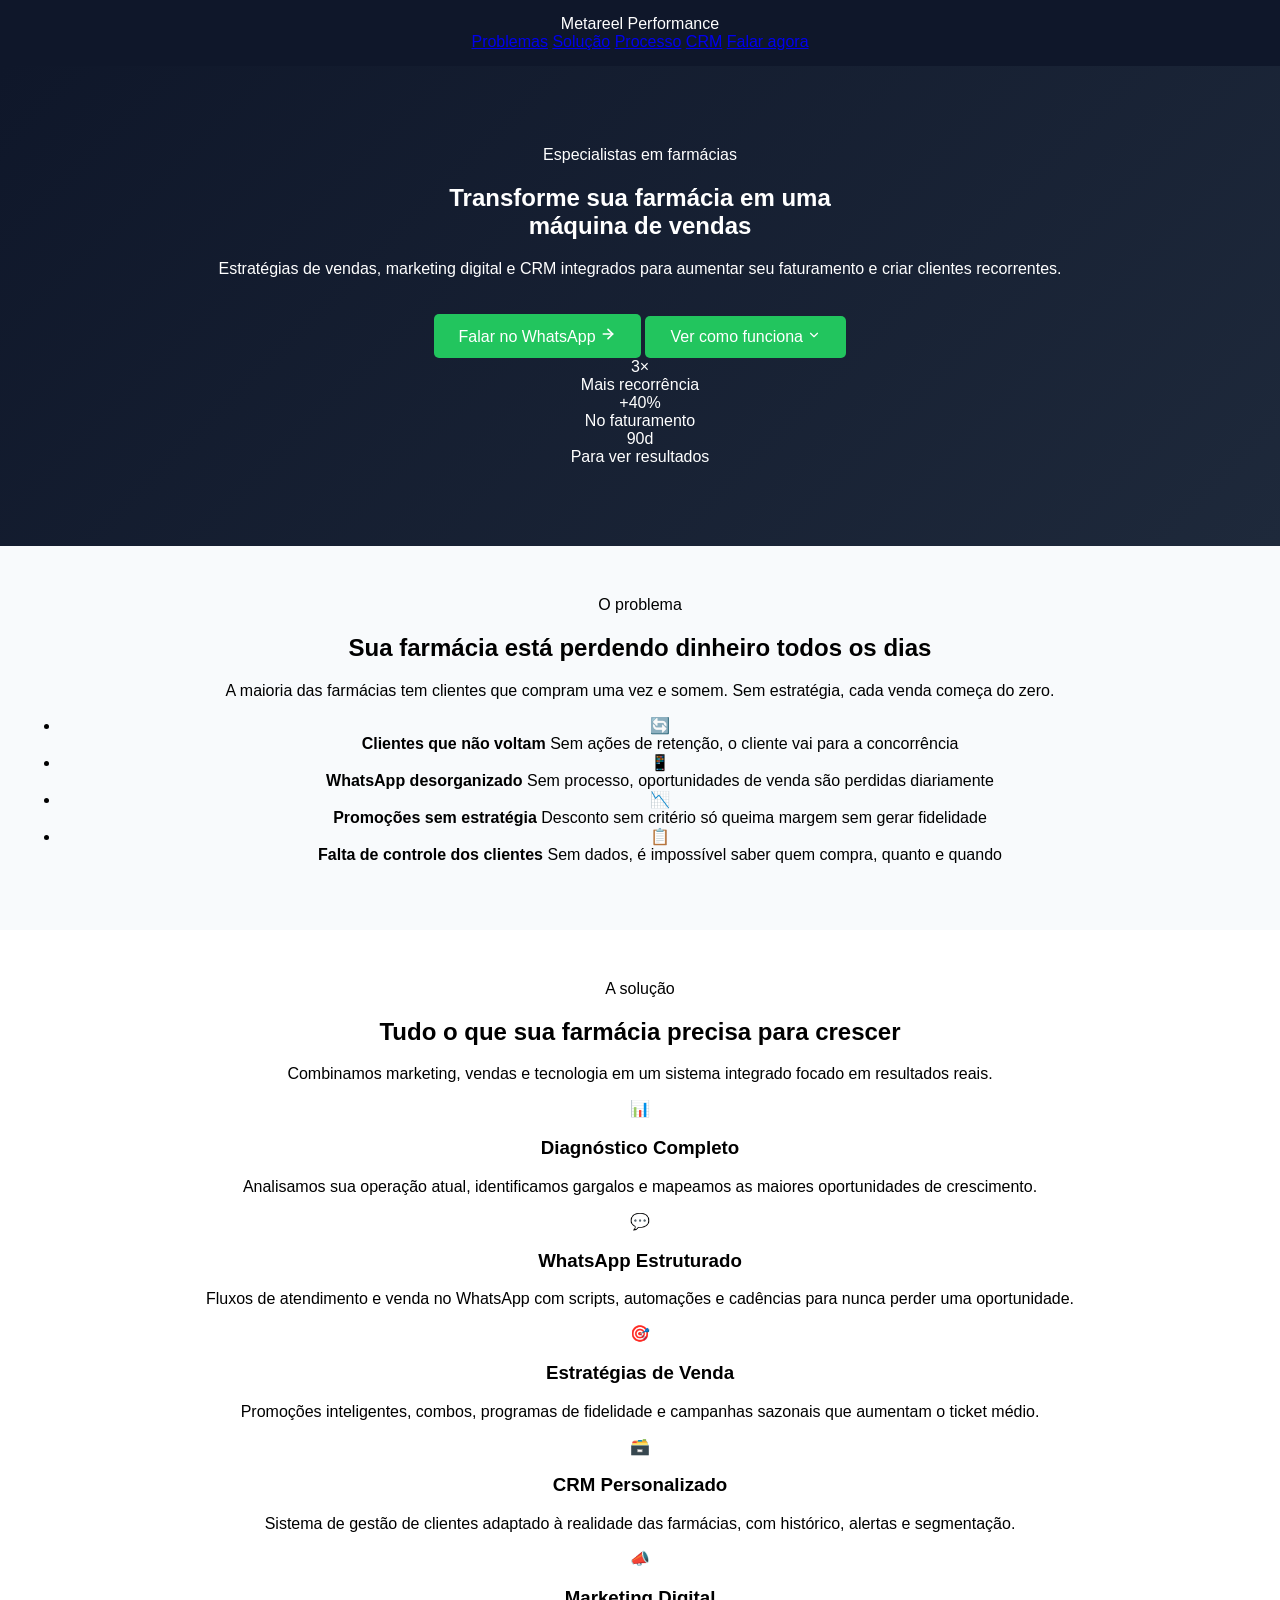
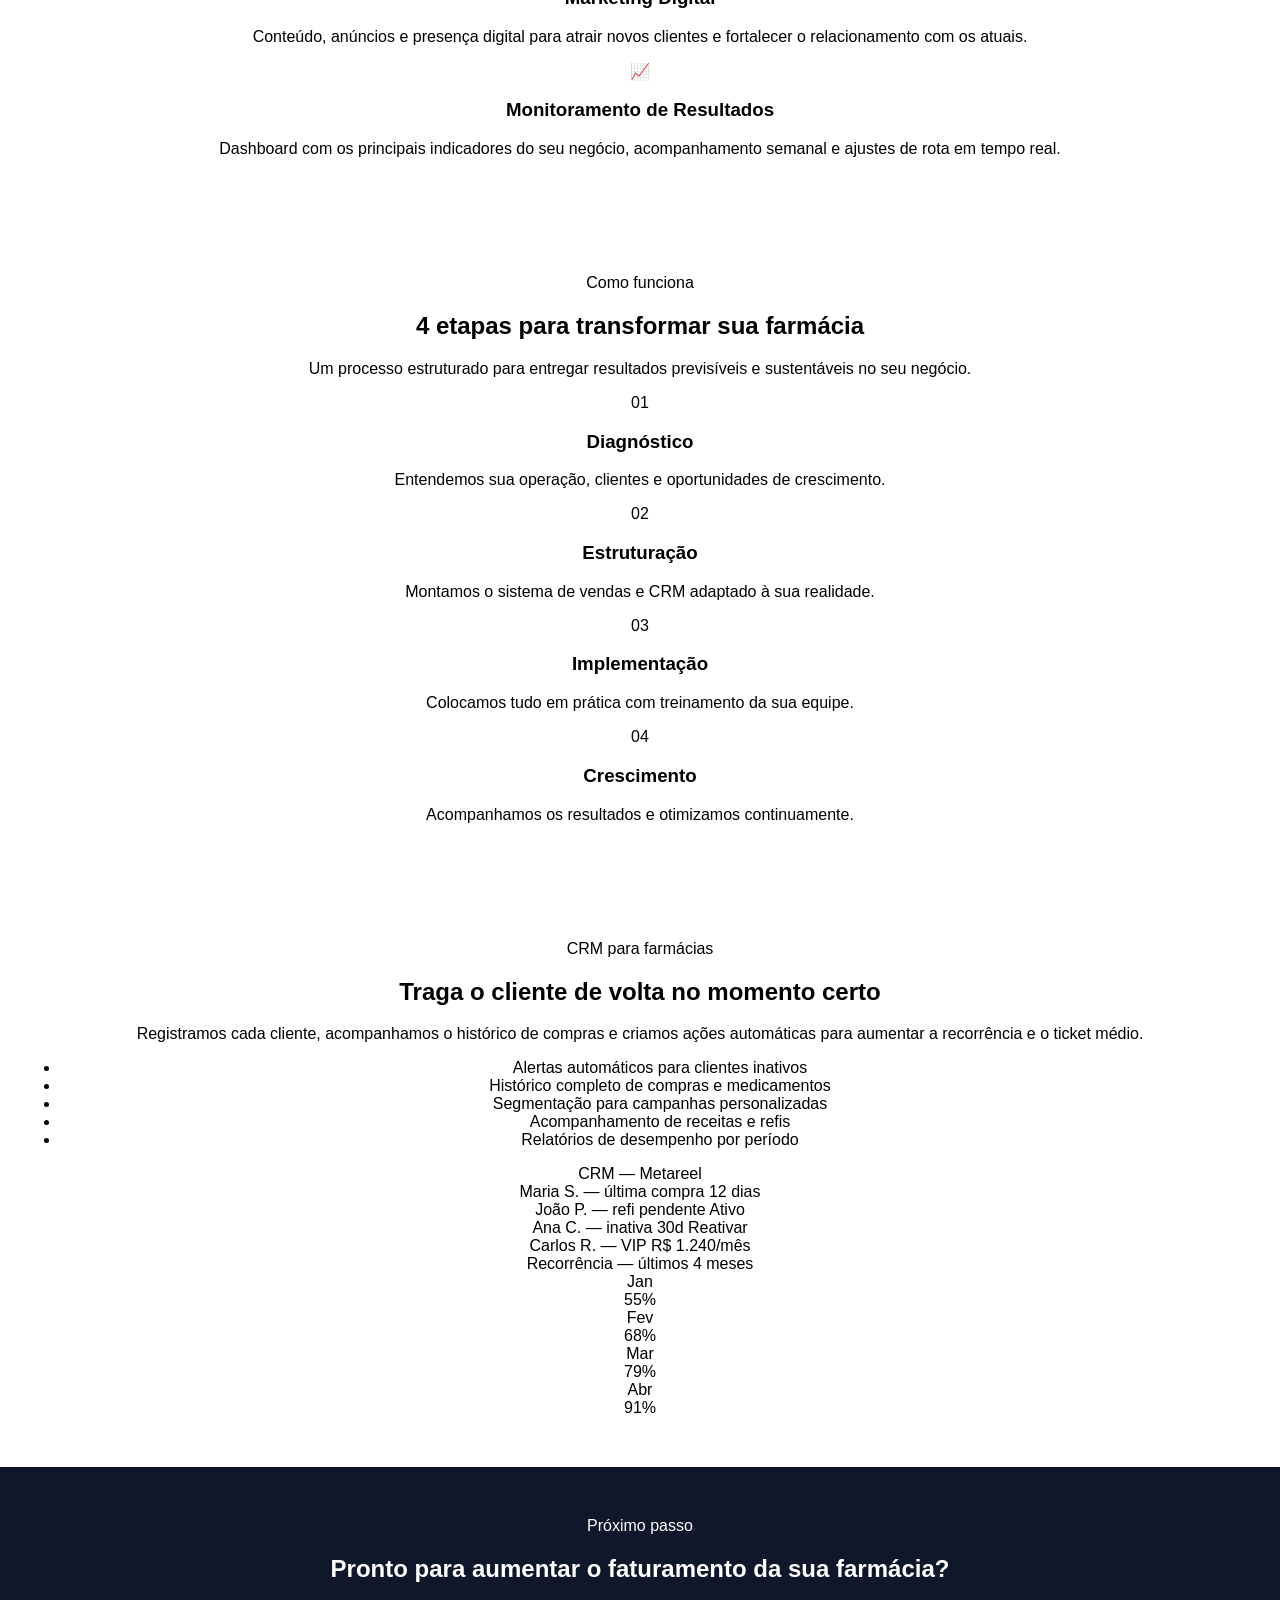
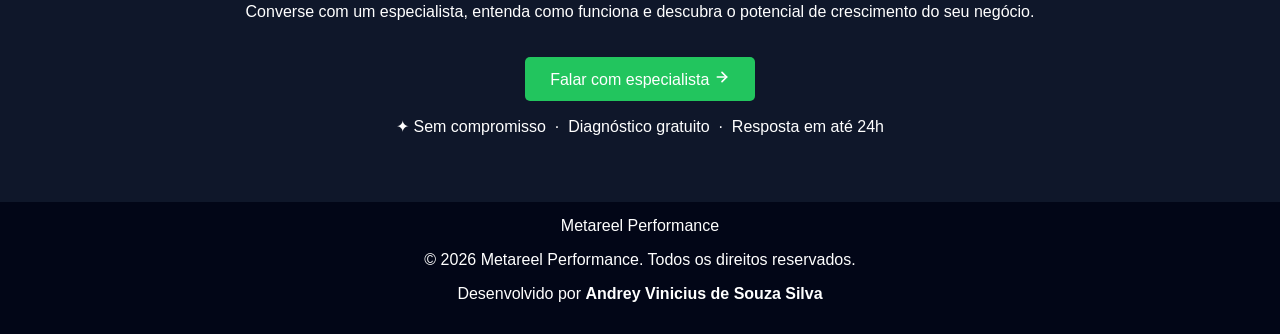
<file: main.html>
<!DOCTYPE html>
<html lang="pt-br">
<head>
  <meta charset="UTF-8">
  <meta name="viewport" content="width=device-width, initial-scale=1.0">
  <title>Metareel Performance</title>
  <link rel="preconnect" href="https://fonts.googleapis.com">
  <link rel="preconnect" href="https://fonts.gstatic.com" crossorigin>
  <link href="https://fonts.googleapis.com/css2?family=Syne:wght@400;600;700;800&family=DM+Sans:ital,opsz,wght@0,9..40,300;0,9..40,400;0,9..40,500;1,9..40,300&display=swap" rel="stylesheet">
  <link rel="stylesheet" href="style.css">
</head>
<body>

  <!-- HEADER -->
  <header id="site-header">
    <div class="logo">
      <span class="logo-dot"></span>
      Metareel Performance
    </div>
    <nav id="main-nav">
      <a href="#problema">Problemas</a>
      <a href="#solucao">Solução</a>
      <a href="#processo">Processo</a>
      <a href="#crm">CRM</a>
      <a href="https://wa.me/5511999999999" target="_blank" class="nav-cta">Falar agora</a>
    </nav>
    <div class="hamburger" id="hamburger" onclick="toggleMenu()">
      <span></span><span></span><span></span>
    </div>
  </header>

  <!-- HERO -->
  <section class="hero">
    <div class="hero-bg"></div>
    <div class="hero-grid"></div>
    <div class="hero-content">
      <div class="hero-badge">Especialistas em farmácias</div>
      <h1>Transforme sua farmácia em uma<br><span>máquina de vendas</span></h1>
      <p class="hero-sub">Estratégias de vendas, marketing digital e CRM integrados para aumentar seu faturamento e criar clientes recorrentes.</p>
      <div class="hero-actions">
        <a href="https://wa.me/5511999999999" target="_blank" class="btn-primary">
          Falar no WhatsApp
          <svg width="16" height="16" viewBox="0 0 24 24" fill="none" stroke="currentColor" stroke-width="2.5" stroke-linecap="round" stroke-linejoin="round"><line x1="5" y1="12" x2="19" y2="12"/><polyline points="12 5 19 12 12 19"/></svg>
        </a>
        <a href="#processo" class="btn-secondary">
          Ver como funciona
          <svg width="14" height="14" viewBox="0 0 24 24" fill="none" stroke="currentColor" stroke-width="2" stroke-linecap="round" stroke-linejoin="round"><polyline points="6 9 12 15 18 9"/></svg>
        </a>
      </div>
      <div class="hero-stats">
        <div class="stat-item">
          <div class="stat-num">3<span>×</span></div>
          <div class="stat-label">Mais recorrência</div>
        </div>
        <div class="stat-item">
          <div class="stat-num">+<span>40%</span></div>
          <div class="stat-label">No faturamento</div>
        </div>
        <div class="stat-item">
          <div class="stat-num">90<span>d</span></div>
          <div class="stat-label">Para ver resultados</div>
        </div>
      </div>
    </div>
  </section>

  <!-- PROBLEMA -->
  <section class="problema reveal" id="problema">
    <div class="container">
      <div class="problema-grid">
        <div class="problema-text">
          <div class="section-label">O problema</div>
          <h2>Sua farmácia está perdendo dinheiro todos os dias</h2>
          <p>A maioria das farmácias tem clientes que compram uma vez e somem. Sem estratégia, cada venda começa do zero.</p>
        </div>
        <ul class="pain-list">
          <li>
            <div class="pain-icon">🔄</div>
            <div class="pain-text">
              <strong>Clientes que não voltam</strong>
              <span>Sem ações de retenção, o cliente vai para a concorrência</span>
            </div>
          </li>
          <li>
            <div class="pain-icon">📱</div>
            <div class="pain-text">
              <strong>WhatsApp desorganizado</strong>
              <span>Sem processo, oportunidades de venda são perdidas diariamente</span>
            </div>
          </li>
          <li>
            <div class="pain-icon">📉</div>
            <div class="pain-text">
              <strong>Promoções sem estratégia</strong>
              <span>Desconto sem critério só queima margem sem gerar fidelidade</span>
            </div>
          </li>
          <li>
            <div class="pain-icon">📋</div>
            <div class="pain-text">
              <strong>Falta de controle dos clientes</strong>
              <span>Sem dados, é impossível saber quem compra, quanto e quando</span>
            </div>
          </li>
        </ul>
      </div>
    </div>
  </section>

  <!-- SOLUCAO -->
  <section class="solucao reveal" id="solucao">
    <div class="container">
      <div class="solucao-header">
        <div class="section-label">A solução</div>
        <h2>Tudo o que sua farmácia precisa para crescer</h2>
        <p>Combinamos marketing, vendas e tecnologia em um sistema integrado focado em resultados reais.</p>
      </div>
      <div class="features-grid">
        <div class="feature-card">
          <div class="feature-icon">📊</div>
          <h3>Diagnóstico Completo</h3>
          <p>Analisamos sua operação atual, identificamos gargalos e mapeamos as maiores oportunidades de crescimento.</p>
        </div>
        <div class="feature-card">
          <div class="feature-icon">💬</div>
          <h3>WhatsApp Estruturado</h3>
          <p>Fluxos de atendimento e venda no WhatsApp com scripts, automações e cadências para nunca perder uma oportunidade.</p>
        </div>
        <div class="feature-card">
          <div class="feature-icon">🎯</div>
          <h3>Estratégias de Venda</h3>
          <p>Promoções inteligentes, combos, programas de fidelidade e campanhas sazonais que aumentam o ticket médio.</p>
        </div>
        <div class="feature-card">
          <div class="feature-icon">🗃️</div>
          <h3>CRM Personalizado</h3>
          <p>Sistema de gestão de clientes adaptado à realidade das farmácias, com histórico, alertas e segmentação.</p>
        </div>
        <div class="feature-card">
          <div class="feature-icon">📣</div>
          <h3>Marketing Digital</h3>
          <p>Conteúdo, anúncios e presença digital para atrair novos clientes e fortalecer o relacionamento com os atuais.</p>
        </div>
        <div class="feature-card">
          <div class="feature-icon">📈</div>
          <h3>Monitoramento de Resultados</h3>
          <p>Dashboard com os principais indicadores do seu negócio, acompanhamento semanal e ajustes de rota em tempo real.</p>
        </div>
      </div>
    </div>
  </section>

  <!-- PROCESSO -->
  <section class="processo reveal" id="processo">
    <div class="container">
      <div class="processo-header">
        <div class="section-label">Como funciona</div>
        <h2>4 etapas para transformar sua farmácia</h2>
        <p>Um processo estruturado para entregar resultados previsíveis e sustentáveis no seu negócio.</p>
      </div>
      <div class="steps-wrapper">
        <div class="step-card">
          <div class="step-num">01</div>
          <h3>Diagnóstico</h3>
          <p>Entendemos sua operação, clientes e oportunidades de crescimento.</p>
        </div>
        <div class="step-card">
          <div class="step-num">02</div>
          <h3>Estruturação</h3>
          <p>Montamos o sistema de vendas e CRM adaptado à sua realidade.</p>
        </div>
        <div class="step-card">
          <div class="step-num">03</div>
          <h3>Implementação</h3>
          <p>Colocamos tudo em prática com treinamento da sua equipe.</p>
        </div>
        <div class="step-card">
          <div class="step-num">04</div>
          <h3>Crescimento</h3>
          <p>Acompanhamos os resultados e otimizamos continuamente.</p>
        </div>
      </div>
    </div>
  </section>

  <!-- CRM -->
  <section class="crm reveal" id="crm">
    <div class="container">
      <div class="crm-inner">
        <div class="crm-text">
          <div class="section-label">CRM para farmácias</div>
          <h2>Traga o cliente de volta no momento certo</h2>
          <p>Registramos cada cliente, acompanhamos o histórico de compras e criamos ações automáticas para aumentar a recorrência e o ticket médio.</p>
          <ul class="crm-benefits">
            <li>Alertas automáticos para clientes inativos</li>
            <li>Histórico completo de compras e medicamentos</li>
            <li>Segmentação para campanhas personalizadas</li>
            <li>Acompanhamento de receitas e refis</li>
            <li>Relatórios de desempenho por período</li>
          </ul>
        </div>
        <div class="crm-visual">
          <div class="crm-visual-header">
            <div class="dot dot-r"></div>
            <div class="dot dot-y"></div>
            <div class="dot dot-g"></div>
            <span class="crm-visual-title">CRM — Metareel</span>
          </div>
          <div class="crm-row">
            <span class="crm-row-label">Maria S. — última compra</span>
            <span class="crm-row-tag tag-yellow">12 dias</span>
          </div>
          <div class="crm-row">
            <span class="crm-row-label">João P. — refi pendente</span>
            <span class="crm-row-tag tag-green">Ativo</span>
          </div>
          <div class="crm-row">
            <span class="crm-row-label">Ana C. — inativa 30d</span>
            <span class="crm-row-tag tag-blue">Reativar</span>
          </div>
          <div class="crm-row">
            <span class="crm-row-label">Carlos R. — VIP</span>
            <span class="crm-row-tag tag-green">R$ 1.240/mês</span>
          </div>
          <div class="crm-chart">
            <div class="crm-chart-label">Recorrência — últimos 4 meses</div>
            <div class="bar-row">
              <span class="bar-label">Jan</span>
              <div class="bar-track"><div class="bar-fill" style="width:55%"></div></div>
              <span>55%</span>
            </div>
            <div class="bar-row">
              <span class="bar-label">Fev</span>
              <div class="bar-track"><div class="bar-fill" style="width:68%"></div></div>
              <span>68%</span>
            </div>
            <div class="bar-row">
              <span class="bar-label">Mar</span>
              <div class="bar-track"><div class="bar-fill" style="width:79%"></div></div>
              <span>79%</span>
            </div>
            <div class="bar-row">
              <span class="bar-label">Abr</span>
              <div class="bar-track"><div class="bar-fill" style="width:91%"></div></div>
              <span>91%</span>
            </div>
          </div>
        </div>
      </div>
    </div>
  </section>

  <!-- CTA -->
  <section class="cta reveal">
    <div class="container">
      <div class="cta-inner">
        <div class="section-label">Próximo passo</div>
        <h2>Pronto para aumentar o faturamento da sua farmácia?</h2>
        <p>Converse com um especialista, entenda como funciona e descubra o potencial de crescimento do seu negócio.</p>
        <div class="cta-actions">
          <a href="https://wa.me/5511999999999" target="_blank" class="btn-primary">
            Falar com especialista
            <svg width="16" height="16" viewBox="0 0 24 24" fill="none" stroke="currentColor" stroke-width="2.5" stroke-linecap="round" stroke-linejoin="round"><line x1="5" y1="12" x2="19" y2="12"/><polyline points="12 5 19 12 12 19"/></svg>
          </a>
        </div>
        <p class="guarantee">✦ Sem compromisso &nbsp;·&nbsp; Diagnóstico gratuito &nbsp;·&nbsp; Resposta em até 24h</p>
      </div>
    </div>
  </section>

  <!-- FOOTER -->
  <footer>
    <div class="footer-logo">Metareel Performance</div>
    <p class="footer-copy">© 2026 Metareel Performance. Todos os direitos reservados.</p>
    <p class="footer-copy">Desenvolvido por <strong style="color: var(--text);">Andrey Vinicius de Souza Silva</strong></p>
  </footer>

  <script>
    // Mobile menu
    function toggleMenu() {
      document.getElementById('main-nav').classList.toggle('open');
    }

    // Close menu on link click
    document.querySelectorAll('#main-nav a').forEach(a => {
      a.addEventListener('click', () => {
        document.getElementById('main-nav').classList.remove('open');
      });
    });

    // Scroll reveal
    const observer = new IntersectionObserver((entries) => {
      entries.forEach(e => {
        if (e.isIntersecting) {
          e.target.classList.add('visible');
          observer.unobserve(e.target);
        }
      });
    }, { threshold: 0.1, rootMargin: '0px 0px -60px 0px' });

    document.querySelectorAll('.reveal').forEach(el => observer.observe(el));

    // Header shadow on scroll
    window.addEventListener('scroll', () => {
      const h = document.getElementById('site-header');
      if (window.scrollY > 40) {
        h.style.boxShadow = '0 4px 30px rgba(0,0,0,0.3)';
      } else {
        h.style.boxShadow = 'none';
      }
    });
  </script>

</body>
</html>
</file>
<file: style.css>
body {
  margin: 0;
  font-family: Arial, sans-serif;
}

header {
  background: #0f172a;
  color: white;
  padding: 15px;
  text-align: center;
}

.hero {
  background: linear-gradient(135deg, #0f172a, #1e293b);
  color: white;
  text-align: center;
  padding: 80px 20px;
}

.hero a {
  display: inline-block;
  margin-top: 20px;
  background: #22c55e;
  color: white;
  padding: 12px 25px;
  text-decoration: none;
  border-radius: 5px;
}

section {
  padding: 50px 20px;
  text-align: center;
}

.problema {
  background: #f8fafc;
}

.cards {
  display: flex;
  justify-content: center;
  gap: 15px;
  flex-wrap: wrap;
}

.cards div {
  background: #22c55e;
  color: white;
  padding: 20px;
  border-radius: 8px;
  min-width: 120px;
}

.cta {
  background: #0f172a;
  color: white;
}

.cta a {
  display: inline-block;
  margin-top: 20px;
  background: #22c55e;
  color: white;
  padding: 12px 25px;
  text-decoration: none;
  border-radius: 5px;
}

footer {
  background: #020617;
  color: white;
  text-align: center;
  padding: 15px;
}
</file>
